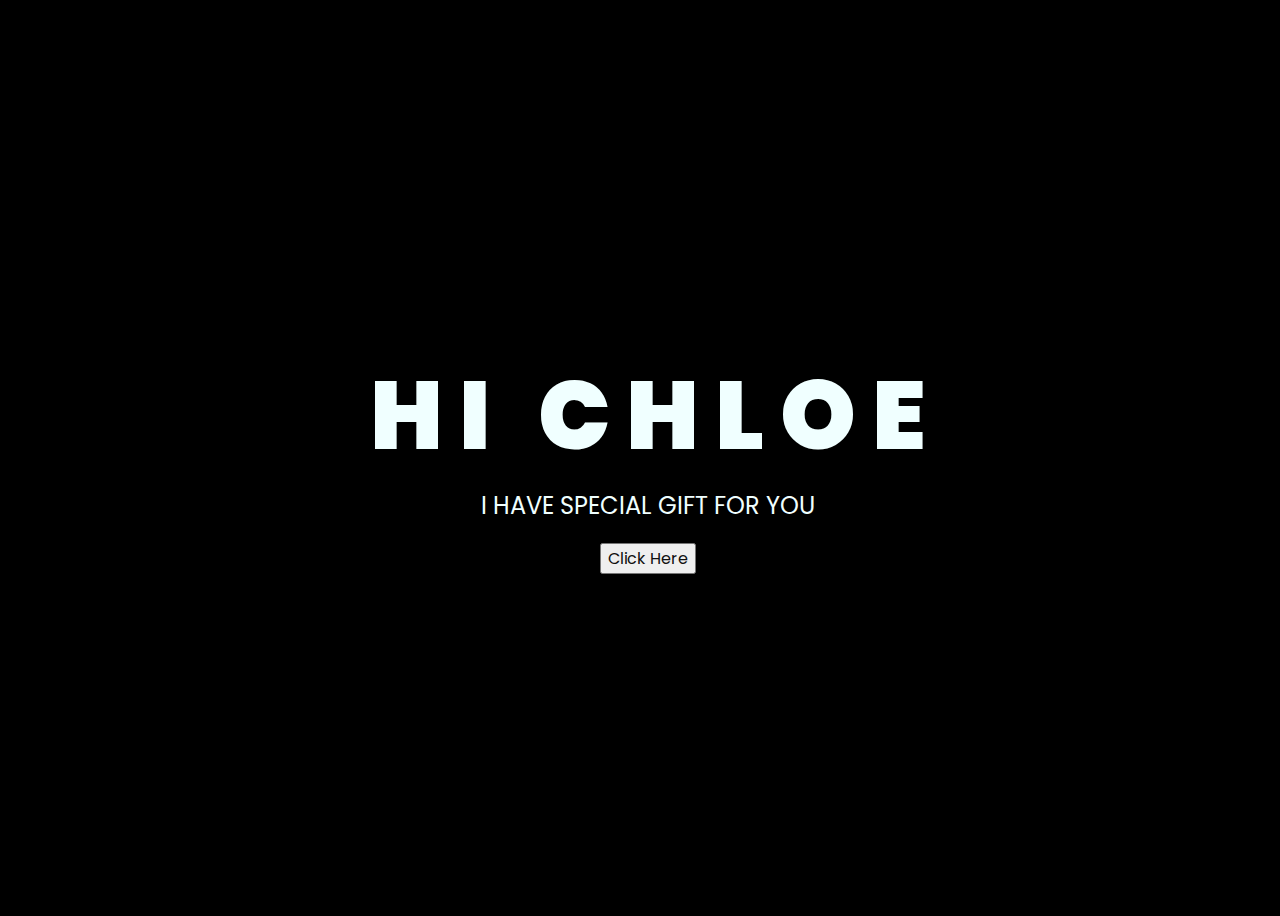
<file: index.html>
<!DOCTYPE html>
<html lang="en">
 <head>
     <meta charset="UTF-8">
     <meta http-equiv="X-UA-Compatible" content="IE=edge">
     <meta name="viewport" content="width=device-width, initial-scale=1.0">
     <link rel="stylesheet" href="style.css">
     <link rel="icon" href="flowers.png">
     <script src="main.js" type="text/javascript"></script><title>Flowers For My Chloe</title>
 </head>
 <body>
   <div class="container">
    <span>H</span>
    <span>I</span>
    <span>&nbsp</span> 
    <span>C</span>
     <span>H</span>
     <span>L</span>
     <span>O</span>
     <span>E</span>
   </div>
   <div class="description">
    <span>I HAVE SPECIAL GIFT FOR YOU</span>
   </div>
   <div class="button">
    <button>
      <a href="flowers for my chloe.html">Click Here</a>
    </button>
   
  </div>
 </body>
</html>
</file>
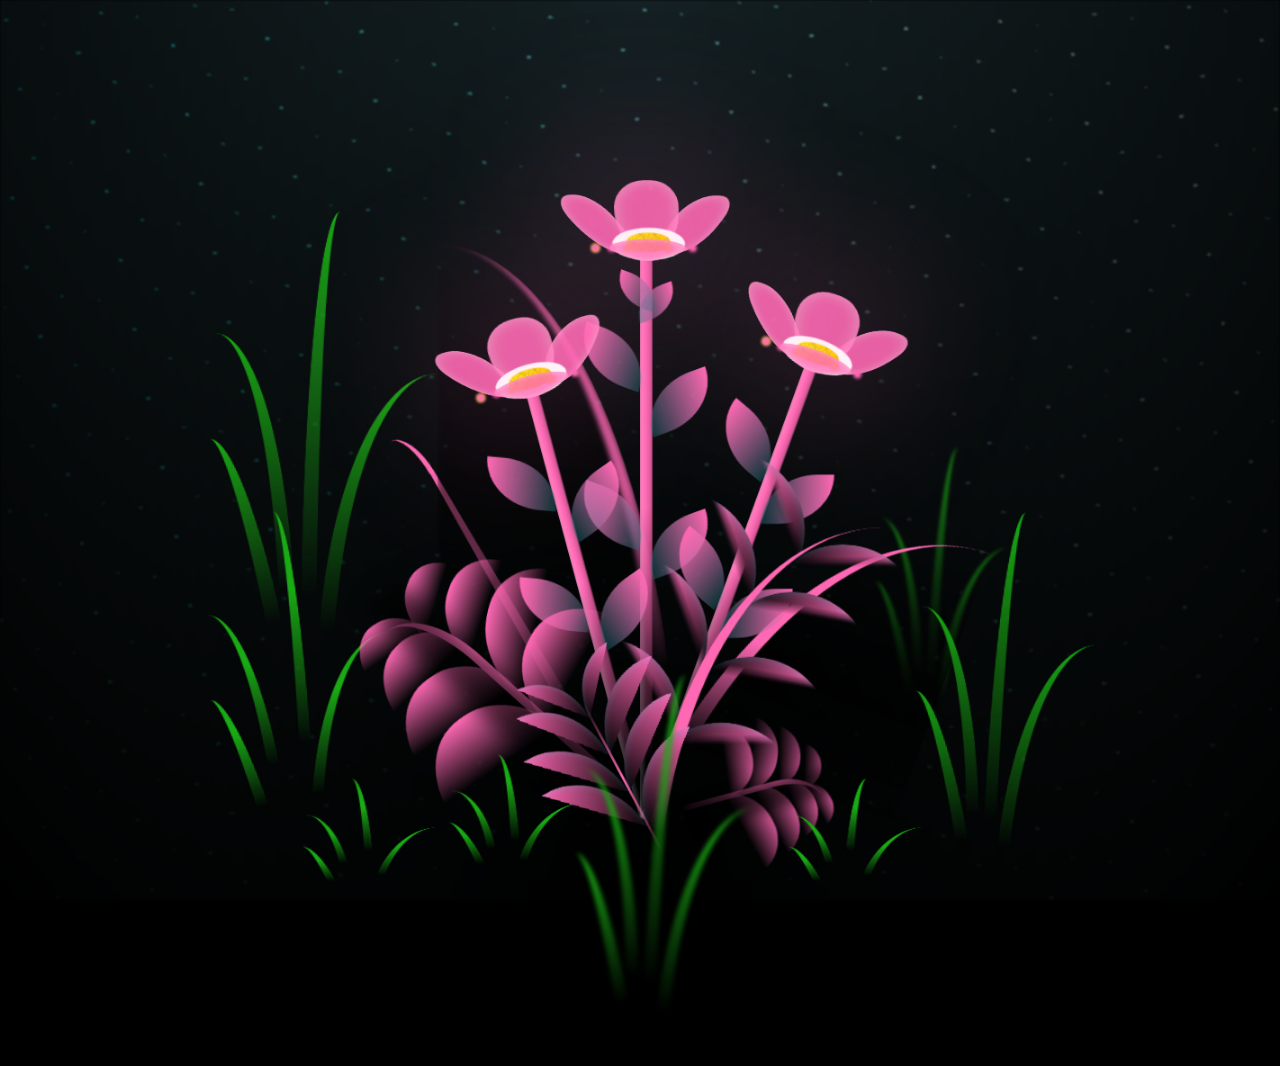
<file: flowers for my chloe.html>
<!DOCTYPE html>
<html lang="en">
<head>
    <meta charset="UTF-8">
    <meta http-equiv="X-UA-Compatible" content="IE=edge">
    <meta name="viewport" content="width=device-width, initial-scale=1.0">
    <link rel="stylesheet" href="main.css">
    <link rel="icon" href="flowers.png">
    <script src="main.js" type="text/javascript"></script><title>For You Madam</title>
</head>
<body class="not-loaded">
    <div class="night"></div>
    <div class="flowers">
      <div class="flower flower--1">
        <div class="flower__leafs flower__leafs--1">
          <div class="flower__leaf flower__leaf--1"></div>
          <div class="flower__leaf flower__leaf--2"></div>
          <div class="flower__leaf flower__leaf--3"></div>
          <div class="flower__leaf flower__leaf--4"></div>
          <div class="flower__white-circle"></div>
  
          <div class="flower__light flower__light--1"></div>
          <div class="flower__light flower__light--2"></div>
          <div class="flower__light flower__light--3"></div>
          <div class="flower__light flower__light--4"></div>
          <div class="flower__light flower__light--5"></div>
          <div class="flower__light flower__light--6"></div>
          <div class="flower__light flower__light--7"></div>
          <div class="flower__light flower__light--8"></div>
  
        </div>
        <div class="flower__line">
          <div class="flower__line__leaf flower__line__leaf--1"></div>
          <div class="flower__line__leaf flower__line__leaf--2"></div>
          <div class="flower__line__leaf flower__line__leaf--3"></div>
          <div class="flower__line__leaf flower__line__leaf--4"></div>
          <div class="flower__line__leaf flower__line__leaf--5"></div>
          <div class="flower__line__leaf flower__line__leaf--6"></div>
        </div>
      </div>
  
      <div class="flower flower--2">
        <div class="flower__leafs flower__leafs--2">
          <div class="flower__leaf flower__leaf--1"></div>
          <div class="flower__leaf flower__leaf--2"></div>
          <div class="flower__leaf flower__leaf--3"></div>
          <div class="flower__leaf flower__leaf--4"></div>
          <div class="flower__white-circle"></div>
  
          <div class="flower__light flower__light--1"></div>
          <div class="flower__light flower__light--2"></div>
          <div class="flower__light flower__light--3"></div>
          <div class="flower__light flower__light--4"></div>
          <div class="flower__light flower__light--5"></div>
          <div class="flower__light flower__light--6"></div>
          <div class="flower__light flower__light--7"></div>
          <div class="flower__light flower__light--8"></div>
  
        </div>
        <div class="flower__line">
          <div class="flower__line__leaf flower__line__leaf--1"></div>
          <div class="flower__line__leaf flower__line__leaf--2"></div>
          <div class="flower__line__leaf flower__line__leaf--3"></div>
          <div class="flower__line__leaf flower__line__leaf--4"></div>
        </div>
      </div>
  
      <div class="flower flower--3">
        <div class="flower__leafs flower__leafs--3">
          <div class="flower__leaf flower__leaf--1"></div>
          <div class="flower__leaf flower__leaf--2"></div>
          <div class="flower__leaf flower__leaf--3"></div>
          <div class="flower__leaf flower__leaf--4"></div>
          <div class="flower__white-circle"></div>
  
          <div class="flower__light flower__light--1"></div>
          <div class="flower__light flower__light--2"></div>
          <div class="flower__light flower__light--3"></div>
          <div class="flower__light flower__light--4"></div>
          <div class="flower__light flower__light--5"></div>
          <div class="flower__light flower__light--6"></div>
          <div class="flower__light flower__light--7"></div>
          <div class="flower__light flower__light--8"></div>
  
        </div>
        <div class="flower__line">
          <div class="flower__line__leaf flower__line__leaf--1"></div>
          <div class="flower__line__leaf flower__line__leaf--2"></div>
          <div class="flower__line__leaf flower__line__leaf--3"></div>
          <div class="flower__line__leaf flower__line__leaf--4"></div>
        </div>
      </div>
  
      <div class="grow-ans" style="--d:1.2s">
        <div class="flower__g-long">
          <div class="flower__g-long__top"></div>
          <div class="flower__g-long__bottom"></div>
        </div>
      </div>
  
      <div class="growing-grass">
        <div class="flower__grass flower__grass--1">
          <div class="flower__grass--top"></div>
          <div class="flower__grass--bottom"></div>
          <div class="flower__grass__leaf flower__grass__leaf--1"></div>
          <div class="flower__grass__leaf flower__grass__leaf--2"></div>
          <div class="flower__grass__leaf flower__grass__leaf--3"></div>
          <div class="flower__grass__leaf flower__grass__leaf--4"></div>
          <div class="flower__grass__leaf flower__grass__leaf--5"></div>
          <div class="flower__grass__leaf flower__grass__leaf--6"></div>
          <div class="flower__grass__leaf flower__grass__leaf--7"></div>
          <div class="flower__grass__leaf flower__grass__leaf--8"></div>
          <div class="flower__grass__overlay"></div>
        </div>
      </div>
  
      <div class="growing-grass">
        <div class="flower__grass flower__grass--2">
          <div class="flower__grass--top"></div>
          <div class="flower__grass--bottom"></div>
          <div class="flower__grass__leaf flower__grass__leaf--1"></div>
          <div class="flower__grass__leaf flower__grass__leaf--2"></div>
          <div class="flower__grass__leaf flower__grass__leaf--3"></div>
          <div class="flower__grass__leaf flower__grass__leaf--4"></div>
          <div class="flower__grass__leaf flower__grass__leaf--5"></div>
          <div class="flower__grass__leaf flower__grass__leaf--6"></div>
          <div class="flower__grass__leaf flower__grass__leaf--7"></div>
          <div class="flower__grass__leaf flower__grass__leaf--8"></div>
          <div class="flower__grass__overlay"></div>
        </div>
      </div>
  
      <div class="grow-ans" style="--d:2.4s">
        <div class="flower__g-right flower__g-right--1">
          <div class="leaf"></div>
        </div>
      </div>
  
      <div class="grow-ans" style="--d:2.8s">
        <div class="flower__g-right flower__g-right--2">
          <div class="leaf"></div>
        </div>
      </div>
  
      <div class="grow-ans" style="--d:2.8s">
        <div class="flower__g-front">
          <div class="flower__g-front__leaf-wrapper flower__g-front__leaf-wrapper--1">
            <div class="flower__g-front__leaf"></div>
          </div>
          <div class="flower__g-front__leaf-wrapper flower__g-front__leaf-wrapper--2">
            <div class="flower__g-front__leaf"></div>
          </div>
          <div class="flower__g-front__leaf-wrapper flower__g-front__leaf-wrapper--3">
            <div class="flower__g-front__leaf"></div>
          </div>
          <div class="flower__g-front__leaf-wrapper flower__g-front__leaf-wrapper--4">
            <div class="flower__g-front__leaf"></div>
          </div>
          <div class="flower__g-front__leaf-wrapper flower__g-front__leaf-wrapper--5">
            <div class="flower__g-front__leaf"></div>
          </div>
          <div class="flower__g-front__leaf-wrapper flower__g-front__leaf-wrapper--6">
            <div class="flower__g-front__leaf"></div>
          </div>
          <div class="flower__g-front__leaf-wrapper flower__g-front__leaf-wrapper--7">
            <div class="flower__g-front__leaf"></div>
          </div>
          <div class="flower__g-front__leaf-wrapper flower__g-front__leaf-wrapper--8">
            <div class="flower__g-front__leaf"></div>
          </div>
          <div class="flower__g-front__line"></div>
        </div>
      </div>
  
      <div class="grow-ans" style="--d:3.2s">
        <div class="flower__g-fr">
          <div class="leaf"></div>
          <div class="flower__g-fr__leaf flower__g-fr__leaf--1"></div>
          <div class="flower__g-fr__leaf flower__g-fr__leaf--2"></div>
          <div class="flower__g-fr__leaf flower__g-fr__leaf--3"></div>
          <div class="flower__g-fr__leaf flower__g-fr__leaf--4"></div>
          <div class="flower__g-fr__leaf flower__g-fr__leaf--5"></div>
          <div class="flower__g-fr__leaf flower__g-fr__leaf--6"></div>
          <div class="flower__g-fr__leaf flower__g-fr__leaf--7"></div>
          <div class="flower__g-fr__leaf flower__g-fr__leaf--8"></div>
        </div>
      </div>
  
      <div class="long-g long-g--0">
        <div class="grow-ans" style="--d:3s">
          <div class="leaf leaf--0"></div>
        </div>
        <div class="grow-ans" style="--d:2.2s">
          <div class="leaf leaf--1"></div>
        </div>
        <div class="grow-ans" style="--d:3.4s">
          <div class="leaf leaf--2"></div>
        </div>
        <div class="grow-ans" style="--d:3.6s">
          <div class="leaf leaf--3"></div>
        </div>
      </div>
  
      <div class="long-g long-g--1">
        <div class="grow-ans" style="--d:3.6s">
          <div class="leaf leaf--0"></div>
        </div>
        <div class="grow-ans" style="--d:3.8s">
          <div class="leaf leaf--1"></div>
        </div>
        <div class="grow-ans" style="--d:4s">
          <div class="leaf leaf--2"></div>
        </div>
        <div class="grow-ans" style="--d:4.2s">
          <div class="leaf leaf--3"></div>
        </div>
      </div>
  
      <div class="long-g long-g--2">
        <div class="grow-ans" style="--d:4s">
          <div class="leaf leaf--0"></div>
        </div>
        <div class="grow-ans" style="--d:4.2s">
          <div class="leaf leaf--1"></div>
        </div>
        <div class="grow-ans" style="--d:4.4s">
          <div class="leaf leaf--2"></div>
        </div>
        <div class="grow-ans" style="--d:4.6s">
          <div class="leaf leaf--3"></div>
        </div>
      </div>
  
      <div class="long-g long-g--3">
        <div class="grow-ans" style="--d:4s">
          <div class="leaf leaf--0"></div>
        </div>
        <div class="grow-ans" style="--d:4.2s">
          <div class="leaf leaf--1"></div>
        </div>
        <div class="grow-ans" style="--d:3s">
          <div class="leaf leaf--2"></div>
        </div>
        <div class="grow-ans" style="--d:3.6s">
          <div class="leaf leaf--3"></div>
        </div>
      </div>
  
      <div class="long-g long-g--4">
        <div class="grow-ans" style="--d:4s">
          <div class="leaf leaf--0"></div>
        </div>
        <div class="grow-ans" style="--d:4.2s">
          <div class="leaf leaf--1"></div>
        </div>
        <div class="grow-ans" style="--d:3s">
          <div class="leaf leaf--2"></div>
        </div>
        <div class="grow-ans" style="--d:3.6s">
          <div class="leaf leaf--3"></div>
        </div>
      </div>
  
      <div class="long-g long-g--5">
        <div class="grow-ans" style="--d:4s">
          <div class="leaf leaf--0"></div>
        </div>
        <div class="grow-ans" style="--d:4.2s">
          <div class="leaf leaf--1"></div>
        </div>
        <div class="grow-ans" style="--d:3s">
          <div class="leaf leaf--2"></div>
        </div>
        <div class="grow-ans" style="--d:3.6s">
          <div class="leaf leaf--3"></div>
        </div>
      </div>
  
      <div class="long-g long-g--6">
        <div class="grow-ans" style="--d:4.2s">
          <div class="leaf leaf--0"></div>
        </div>
        <div class="grow-ans" style="--d:4.4s">
          <div class="leaf leaf--1"></div>
        </div>
        <div class="grow-ans" style="--d:4.6s">
          <div class="leaf leaf--2"></div>
        </div>
        <div class="grow-ans" style="--d:4.8s">
          <div class="leaf leaf--3"></div>
        </div>
      </div>
  
      <div class="long-g long-g--7">
        <div class="grow-ans" style="--d:3s">
          <div class="leaf leaf--0"></div>
        </div>
        <div class="grow-ans" style="--d:3.2s">
          <div class="leaf leaf--1"></div>
        </div>
        <div class="grow-ans" style="--d:3.5s">
          <div class="leaf leaf--2"></div>
        </div>
        <div class="grow-ans" style="--d:3.6s">
          <div class="leaf leaf--3"></div>
        </div>
      </div>
    </div>
  </body>
</html>
</file>
<file: style.css>
@import url('https://fonts.googleapis.com/css2?family=Poppins:ital,wght@0,500;1,900&display=swap');
*{
    font-family: 'Poppins',cursive;
}
body{
    color: azure;
    width: 100%;
    height: 100vh;
    display: flex;
    flex-direction: column;
    align-items: center;
    justify-content: center;
    background-color: black;
}
.container{
    font-size: 6rem;
    font-weight: 900;
}
.container > span{
    animation: glow 3.5s ease-in-out infinite;
}
@keyframes glow{
    0%, 100%{
        color: #fff;
        text-shadow: 0 0 12px #FF69B4, 0 0 50px #FF69B4, 0 0 100px #FF69B4;
    }
    10%, 90%{
        color: #111;
        text-shadow: none;
    }
}
.container > span:nth-child(2){
    animation-delay: .2s ;
}
.container > span:nth-child(3){
    animation-delay: .3s ;
}
.container > span:nth-child(4){
    animation-delay: .4s;
}
.container > span:nth-child(5){
    animation-delay: .5s;
}
.container > span:nth-child(6){
    animation-delay: .6s;
}
.container > span:nth-child(7){
    animation-delay: .7s;
}
.container > span:nth-child(8){
    animation-delay: .8s;
}
.description{
    font-size: 1.5rem;
    margin-bottom: 20px;
}

.button a{
    text-decoration: none;
    font-size: 1rem;
    color: #111;
}

@media screen and (max-width:574px){
    .container{
        display: block;
        font-size: 3rem;
        font-weight: 500;
        text-align: center;
    }
    .description{
        font-size: 1rem;
    }
    
    .button a{
        font-size: .5rem;
    }
}
</file>
<file: main.css>
*,
*::after,
*::before {
  padding: 0;
  margin: 0;
  box-sizing: border-box;
}

:root {
  --dark-color: #000;
}

body {
  display: flex;
  align-items: flex-end;
  justify-content: center;
  min-height: 100vh;
  background-color: var(--dark-color);
  overflow: hidden;
  perspective: 1000px;
}

.night {
  position: fixed;
  left: 50%;
  top: 0;
  transform: translateX(-50%);
  width: 100%;
  height: 100%;
  filter: blur(0.1vmin);
  background-image: radial-gradient(ellipse at top, transparent 0%, var(--dark-color)), radial-gradient(ellipse at bottom, var(--dark-color), rgba(145, 233, 255, 0.2)), repeating-linear-gradient(220deg, rgb(0, 0, 0) 0px, rgb(0, 0, 0) 19px, transparent 19px, transparent 22px), repeating-linear-gradient(189deg, rgb(0, 0, 0) 0px, rgb(0, 0, 0) 19px, transparent 19px, transparent 22px), repeating-linear-gradient(148deg, rgb(0, 0, 0) 0px, rgb(0, 0, 0) 19px, transparent 19px, transparent 22px), linear-gradient(90deg, rgb(0, 255, 250), rgb(240, 240, 240));
}

.flowers {
  position: relative;
  transform: scale(0.9);
}

.flower {
  position: absolute;
  bottom: 10vmin;
  transform-origin: bottom center;
  z-index: 10;
  --fl-speed: 0.8s;
}
.flower--1 {
  -webkit-animation: moving-flower-1 4s linear infinite;
          animation: moving-flower-1 4s linear infinite;
}
.flower--1 .flower__line {
  height: 70vmin;
  -webkit-animation-delay: 0.3s;
          animation-delay: 0.3s;
}
.flower--1 .flower__line__leaf--1 {
  -webkit-animation: blooming-leaf-right var(--fl-speed) 1.6s backwards;
          animation: blooming-leaf-right var(--fl-speed) 1.6s backwards;
}
.flower--1 .flower__line__leaf--2 {
  -webkit-animation: blooming-leaf-right var(--fl-speed) 1.4s backwards;
          animation: blooming-leaf-right var(--fl-speed) 1.4s backwards;
}
.flower--1 .flower__line__leaf--3 {
  -webkit-animation: blooming-leaf-left var(--fl-speed) 1.2s backwards;
          animation: blooming-leaf-left var(--fl-speed) 1.2s backwards;
}
.flower--1 .flower__line__leaf--4 {
  -webkit-animation: blooming-leaf-left var(--fl-speed) 1s backwards;
          animation: blooming-leaf-left var(--fl-speed) 1s backwards;
}
.flower--1 .flower__line__leaf--5 {
  -webkit-animation: blooming-leaf-right var(--fl-speed) 1.8s backwards;
          animation: blooming-leaf-right var(--fl-speed) 1.8s backwards;
}
.flower--1 .flower__line__leaf--6 {
  -webkit-animation: blooming-leaf-left var(--fl-speed) 2s backwards;
          animation: blooming-leaf-left var(--fl-speed) 2s backwards;
}
.flower--2 {
  left: 50%;
  transform: rotate(20deg);
  -webkit-animation: moving-flower-2 4s linear infinite;
          animation: moving-flower-2 4s linear infinite;
}
.flower--2 .flower__line {
  height: 60vmin;
  -webkit-animation-delay: 0.6s;
          animation-delay: 0.6s;
}
.flower--2 .flower__line__leaf--1 {
  -webkit-animation: blooming-leaf-right var(--fl-speed) 1.9s backwards;
          animation: blooming-leaf-right var(--fl-speed) 1.9s backwards;
}
.flower--2 .flower__line__leaf--2 {
  -webkit-animation: blooming-leaf-right var(--fl-speed) 1.7s backwards;
          animation: blooming-leaf-right var(--fl-speed) 1.7s backwards;
}
.flower--2 .flower__line__leaf--3 {
  -webkit-animation: blooming-leaf-left var(--fl-speed) 1.5s backwards;
          animation: blooming-leaf-left var(--fl-speed) 1.5s backwards;
}
.flower--2 .flower__line__leaf--4 {
  -webkit-animation: blooming-leaf-left var(--fl-speed) 1.3s backwards;
          animation: blooming-leaf-left var(--fl-speed) 1.3s backwards;
}
.flower--3 {
  left: 50%;
  transform: rotate(-15deg);
  -webkit-animation: moving-flower-3 4s linear infinite;
          animation: moving-flower-3 4s linear infinite;
}
.flower--3 .flower__line {
  -webkit-animation-delay: 0.9s;
          animation-delay: 0.9s;
}
.flower--3 .flower__line__leaf--1 {
  -webkit-animation: blooming-leaf-right var(--fl-speed) 2.5s backwards;
          animation: blooming-leaf-right var(--fl-speed) 2.5s backwards;
}
.flower--3 .flower__line__leaf--2 {
  -webkit-animation: blooming-leaf-right var(--fl-speed) 2.3s backwards;
          animation: blooming-leaf-right var(--fl-speed) 2.3s backwards;
}
.flower--3 .flower__line__leaf--3 {
  -webkit-animation: blooming-leaf-left var(--fl-speed) 2.1s backwards;
          animation: blooming-leaf-left var(--fl-speed) 2.1s backwards;
}
.flower--3 .flower__line__leaf--4 {
  -webkit-animation: blooming-leaf-left var(--fl-speed) 1.9s backwards;
          animation: blooming-leaf-left var(--fl-speed) 1.9s backwards;
}
.flower__leafs {
  position: relative;
  -webkit-animation: blooming-flower 2s backwards;
          animation: blooming-flower 2s backwards;
}
.flower__leafs--1 {
  -webkit-animation-delay: 1.1s;
          animation-delay: 1.1s;
}
.flower__leafs--2 {
  -webkit-animation-delay: 1.4s;
          animation-delay: 1.4s;
}
.flower__leafs--3 {
  -webkit-animation-delay: 1.7s;
          animation-delay: 1.7s;
}
.flower__leafs::after {
  content: "";
  position: absolute;
  left: 0;
  top: 0;
  transform: translate(-50%, -100%);
  width: 8vmin;
  height: 8vmin;
  background-color: #FF69B4;
  filter: blur(10vmin);
}
.flower__leaf {
  position: absolute;
  bottom: 0;
  left: 50%;
  width: 8vmin;
  height: 11vmin;
  border-radius: 51% 49% 47% 53%/44% 45% 55% 69%;
  background-color: #FF69B4;
  background-image: linear-gradient(to top, #FF69B4, #FF69B4);
  transform-origin: bottom center;
  opacity: 0.9;
  box-shadow: inset 0 0 2vmin rgba(255, 255, 255, 0.5);
}
.flower__leaf--1 {
  transform: translate(-10%, 1%) rotateY(40deg) rotateX(-50deg);
}
.flower__leaf--2 {
  transform: translate(-50%, -4%) rotateX(40deg);
}
.flower__leaf--3 {
  transform: translate(-90%, 0%) rotateY(45deg) rotateX(50deg);
}
.flower__leaf--4 {
  width: 8vmin;
  height: 8vmin;
  transform-origin: bottom left;
  border-radius: 4vmin 10vmin 4vmin 4vmin;
  transform: translate(0%, 18%) rotateX(70deg) rotate(-43deg);
  background-image: linear-gradient(to top, #FF69B4, #FF69B4);
  z-index: 1;
  opacity: 0.8;
}
.flower__white-circle {
  position: absolute;
  left: -3.5vmin;
  top: -3vmin;
  width: 9vmin;
  height: 4vmin;
  border-radius: 50%;
  background-color: #fff;
}
.flower__white-circle::after {
  content: "";
  position: absolute;
  left: 50%;
  top: 45%;
  transform: translate(-50%, -50%);
  width: 60%;
  height: 60%;
  border-radius: inherit;
  background-image: repeating-linear-gradient(135deg, rgba(0, 0, 0, 0.03) 0px, rgba(0, 0, 0, 0.03) 1px, transparent 1px, transparent 12px), repeating-linear-gradient(45deg, rgba(0, 0, 0, 0.03) 0px, rgba(0, 0, 0, 0.03) 1px, transparent 1px, transparent 12px), repeating-linear-gradient(67.5deg, rgba(0, 0, 0, 0.03) 0px, rgba(0, 0, 0, 0.03) 1px, transparent 1px, transparent 12px), repeating-linear-gradient(135deg, rgba(0, 0, 0, 0.03) 0px, rgba(0, 0, 0, 0.03) 1px, transparent 1px, transparent 12px), repeating-linear-gradient(45deg, rgba(0, 0, 0, 0.03) 0px, rgba(0, 0, 0, 0.03) 1px, transparent 1px, transparent 12px), repeating-linear-gradient(112.5deg, rgba(0, 0, 0, 0.03) 0px, rgba(0, 0, 0, 0.03) 1px, transparent 1px, transparent 12px), repeating-linear-gradient(112.5deg, rgba(0, 0, 0, 0.03) 0px, rgba(0, 0, 0, 0.03) 1px, transparent 1px, transparent 12px), repeating-linear-gradient(45deg, rgba(0, 0, 0, 0.03) 0px, rgba(0, 0, 0, 0.03) 1px, transparent 1px, transparent 12px), repeating-linear-gradient(22.5deg, rgba(0, 0, 0, 0.03) 0px, rgba(0, 0, 0, 0.03) 1px, transparent 1px, transparent 12px), repeating-linear-gradient(45deg, rgba(0, 0, 0, 0.03) 0px, rgba(0, 0, 0, 0.03) 1px, transparent 1px, transparent 12px), repeating-linear-gradient(22.5deg, rgba(0, 0, 0, 0.03) 0px, rgba(0, 0, 0, 0.03) 1px, transparent 1px, transparent 12px), repeating-linear-gradient(135deg, rgba(0, 0, 0, 0.03) 0px, rgba(0, 0, 0, 0.03) 1px, transparent 1px, transparent 12px), repeating-linear-gradient(157.5deg, rgba(0, 0, 0, 0.03) 0px, rgba(0, 0, 0, 0.03) 1px, transparent 1px, transparent 12px), repeating-linear-gradient(67.5deg, rgba(0, 0, 0, 0.03) 0px, rgba(0, 0, 0, 0.03) 1px, transparent 1px, transparent 12px), repeating-linear-gradient(67.5deg, rgba(0, 0, 0, 0.03) 0px, rgba(0, 0, 0, 0.03) 1px, transparent 1px, transparent 12px), linear-gradient(90deg, rgb(255, 235, 18), rgb(255, 206, 0));
}
.flower__line {
  height: 55vmin;
  width: 1.5vmin;
  background-image: linear-gradient(to left, rgba(0, 0, 0, 0.2), transparent, rgba(255, 255, 255, 0.2)), linear-gradient(to top, transparent 10%, #FF69B4, #FF69B4);
  box-shadow: inset 0 0 2px rgba(0, 0, 0, 0.5);
  -webkit-animation: grow-flower-tree 4s backwards;
          animation: grow-flower-tree 4s backwards;
}
.flower__line__leaf {
  --w: 7vmin;
  --h: calc(var(--w) + 2vmin);
  position: absolute;
  top: 20%;
  left: 90%;
  width: var(--w);
  height: var(--h);
  border-top-right-radius: var(--h);
  border-bottom-left-radius: var(--h);
  background-image: linear-gradient(to top, rgba(20, 117, 122, 0.4), #FF69B4);
}
.flower__line__leaf--1 {
  transform: rotate(70deg) rotateY(30deg);
}
.flower__line__leaf--2 {
  top: 45%;
  transform: rotate(70deg) rotateY(30deg);
}
.flower__line__leaf--3, .flower__line__leaf--4, .flower__line__leaf--6 {
  border-top-right-radius: 0;
  border-bottom-left-radius: 0;
  border-top-left-radius: var(--h);
  border-bottom-right-radius: var(--h);
  left: -460%;
  top: 12%;
  transform: rotate(-70deg) rotateY(30deg);
}
.flower__line__leaf--4 {
  top: 40%;
}
.flower__line__leaf--5 {
  top: 0;
  transform-origin: left;
  transform: rotate(70deg) rotateY(30deg) scale(0.6);
}
.flower__line__leaf--6 {
  top: -2%;
  left: -450%;
  transform-origin: right;
  transform: rotate(-70deg) rotateY(30deg) scale(0.6);
}
.flower__light {
  position: absolute;
  bottom: 0vmin;
  width: 1vmin;
  height: 1vmin;
  background-color: rgb(255, 251, 0);
  border-radius: 50%;
  filter: blur(0.2vmin);
  -webkit-animation: light-ans 4s linear infinite backwards;
          animation: light-ans 4s linear infinite backwards;
}
.flower__light:nth-child(odd) {
  background-color: #FF69B4;
}
.flower__light--1 {
  left: -2vmin;
  -webkit-animation-delay: 1s;
          animation-delay: 1s;
}
.flower__light--2 {
  left: 3vmin;
  -webkit-animation-delay: 0.5s;
          animation-delay: 0.5s;
}
.flower__light--3 {
  left: -6vmin;
  -webkit-animation-delay: 0.3s;
          animation-delay: 0.3s;
}
.flower__light--4 {
  left: 6vmin;
  -webkit-animation-delay: 0.9s;
          animation-delay: 0.9s;
}
.flower__light--5 {
  left: -1vmin;
  -webkit-animation-delay: 1.5s;
          animation-delay: 1.5s;
}
.flower__light--6 {
  left: -4vmin;
  -webkit-animation-delay: 3s;
          animation-delay: 3s;
}
.flower__light--7 {
  left: 3vmin;
  -webkit-animation-delay: 2s;
          animation-delay: 2s;
}
.flower__light--8 {
  left: -6vmin;
  -webkit-animation-delay: 3.5s;
          animation-delay: 3.5s;
}
.flower__grass {
  --c: #FF69B4;
  --line-w: 1.5vmin;
  position: absolute;
  bottom: 12vmin;
  left: -7vmin;
  display: flex;
  flex-direction: column;
  align-items: flex-end;
  z-index: 20;
  transform-origin: bottom center;
  transform: rotate(-48deg) rotateY(40deg);
}
.flower__grass--1 {
  -webkit-animation: moving-grass 2s linear infinite;
          animation: moving-grass 2s linear infinite;
}
.flower__grass--2 {
  left: 2vmin;
  bottom: 10vmin;
  transform: scale(0.5) rotate(75deg) rotateX(10deg) rotateY(-200deg);
  opacity: 0.8;
  z-index: 0;
  -webkit-animation: moving-grass--2 1.5s linear infinite;
          animation: moving-grass--2 1.5s linear infinite;
}
.flower__grass--top {
  width: 7vmin;
  height: 10vmin;
  border-top-right-radius: 100%;
  border-right: var(--line-w) solid var(--c);
  transform-origin: bottom center;
  transform: rotate(-2deg);
}
.flower__grass--bottom {
  margin-top: -2px;
  width: var(--line-w);
  height: 25vmin;
  background-image: linear-gradient(to top, transparent, var(--c));
}
.flower__grass__leaf {
  --size: 10vmin;
  position: absolute;
  width: calc(var(--size) * 2.1);
  height: var(--size);
  border-top-left-radius: var(--size);
  border-top-right-radius: var(--size);
  background-image: linear-gradient(to top, transparent, transparent 30%, var(--c));
  z-index: 100;
}
.flower__grass__leaf--1 {
  top: -6%;
  left: 30%;
  --size: 6vmin;
  transform: rotate(-20deg);
  -webkit-animation: growing-grass-ans--1 2s 2.6s backwards;
          animation: growing-grass-ans--1 2s 2.6s backwards;
}
@-webkit-keyframes growing-grass-ans--1 {
  0% {
    transform-origin: bottom left;
    transform: rotate(-20deg) scale(0);
  }
}
@keyframes growing-grass-ans--1 {
  0% {
    transform-origin: bottom left;
    transform: rotate(-20deg) scale(0);
  }
}
.flower__grass__leaf--2 {
  top: -5%;
  left: -110%;
  --size: 6vmin;
  transform: rotate(10deg);
  -webkit-animation: growing-grass-ans--2 2s 2.4s linear backwards;
          animation: growing-grass-ans--2 2s 2.4s linear backwards;
}
@-webkit-keyframes growing-grass-ans--2 {
  0% {
    transform-origin: bottom right;
    transform: rotate(10deg) scale(0);
  }
}
@keyframes growing-grass-ans--2 {
  0% {
    transform-origin: bottom right;
    transform: rotate(10deg) scale(0);
  }
}
.flower__grass__leaf--3 {
  top: 5%;
  left: 60%;
  --size: 8vmin;
  transform: rotate(-18deg) rotateX(-20deg);
  -webkit-animation: growing-grass-ans--3 2s 2.2s linear backwards;
          animation: growing-grass-ans--3 2s 2.2s linear backwards;
}
@-webkit-keyframes growing-grass-ans--3 {
  0% {
    transform-origin: bottom left;
    transform: rotate(-18deg) rotateX(-20deg) scale(0);
  }
}
@keyframes growing-grass-ans--3 {
  0% {
    transform-origin: bottom left;
    transform: rotate(-18deg) rotateX(-20deg) scale(0);
  }
}
.flower__grass__leaf--4 {
  top: 6%;
  left: -135%;
  --size: 8vmin;
  transform: rotate(2deg);
  -webkit-animation: growing-grass-ans--4 2s 2s linear backwards;
          animation: growing-grass-ans--4 2s 2s linear backwards;
}
@-webkit-keyframes growing-grass-ans--4 {
  0% {
    transform-origin: bottom right;
    transform: rotate(2deg) scale(0);
  }
}
@keyframes growing-grass-ans--4 {
  0% {
    transform-origin: bottom right;
    transform: rotate(2deg) scale(0);
  }
}
.flower__grass__leaf--5 {
  top: 20%;
  left: 60%;
  --size: 10vmin;
  transform: rotate(-24deg) rotateX(-20deg);
  -webkit-animation: growing-grass-ans--5 2s 1.8s linear backwards;
          animation: growing-grass-ans--5 2s 1.8s linear backwards;
}
@-webkit-keyframes growing-grass-ans--5 {
  0% {
    transform-origin: bottom left;
    transform: rotate(-24deg) rotateX(-20deg) scale(0);
  }
}
@keyframes growing-grass-ans--5 {
  0% {
    transform-origin: bottom left;
    transform: rotate(-24deg) rotateX(-20deg) scale(0);
  }
}
.flower__grass__leaf--6 {
  top: 22%;
  left: -180%;
  --size: 10vmin;
  transform: rotate(10deg);
  -webkit-animation: growing-grass-ans--6 2s 1.6s linear backwards;
          animation: growing-grass-ans--6 2s 1.6s linear backwards;
}
@-webkit-keyframes growing-grass-ans--6 {
  0% {
    transform-origin: bottom right;
    transform: rotate(10deg) scale(0);
  }
}
@keyframes growing-grass-ans--6 {
  0% {
    transform-origin: bottom right;
    transform: rotate(10deg) scale(0);
  }
}
.flower__grass__leaf--7 {
  top: 39%;
  left: 70%;
  --size: 10vmin;
  transform: rotate(-10deg);
  -webkit-animation: growing-grass-ans--7 2s 1.4s linear backwards;
          animation: growing-grass-ans--7 2s 1.4s linear backwards;
}
@-webkit-keyframes growing-grass-ans--7 {
  0% {
    transform-origin: bottom left;
    transform: rotate(-10deg) scale(0);
  }
}
@keyframes growing-grass-ans--7 {
  0% {
    transform-origin: bottom left;
    transform: rotate(-10deg) scale(0);
  }
}
.flower__grass__leaf--8 {
  top: 40%;
  left: -215%;
  --size: 11vmin;
  transform: rotate(10deg);
  -webkit-animation: growing-grass-ans--8 2s 1.2s linear backwards;
          animation: growing-grass-ans--8 2s 1.2s linear backwards;
}
@-webkit-keyframes growing-grass-ans--8 {
  0% {
    transform-origin: bottom right;
    transform: rotate(10deg) scale(0);
  }
}
@keyframes growing-grass-ans--8 {
  0% {
    transform-origin: bottom right;
    transform: rotate(10deg) scale(0);
  }
}
.flower__grass__overlay {
  position: absolute;
  top: -10%;
  right: 0%;
  width: 100%;
  height: 100%;
  background-color: rgba(0, 0, 0, 0.6);
  filter: blur(1.5vmin);
  z-index: 100;
}
.flower__g-long {
  --w: 2vmin;
  --h: 6vmin;
  --c: #FF69B4;
  position: absolute;
  bottom: 10vmin;
  left: -3vmin;
  transform-origin: bottom center;
  transform: rotate(-30deg) rotateY(-20deg);
  display: flex;
  flex-direction: column;
  align-items: flex-end;
  -webkit-animation: flower-g-long-ans 3s linear infinite;
          animation: flower-g-long-ans 3s linear infinite;
}
@-webkit-keyframes flower-g-long-ans {
  0%, 100% {
    transform: rotate(-30deg) rotateY(-20deg);
  }
  50% {
    transform: rotate(-32deg) rotateY(-20deg);
  }
}
@keyframes flower-g-long-ans {
  0%, 100% {
    transform: rotate(-30deg) rotateY(-20deg);
  }
  50% {
    transform: rotate(-32deg) rotateY(-20deg);
  }
}
.flower__g-long__top {
  top: calc(var(--h) * -1);
  width: calc(var(--w) + 1vmin);
  height: var(--h);
  border-top-right-radius: 100%;
  border-right: 0.7vmin solid var(--c);
  transform: translate(-0.7vmin, 1vmin);
}
.flower__g-long__bottom {
  width: var(--w);
  height: 50vmin;
  transform-origin: bottom center;
  background-image: linear-gradient(to top, transparent 30%, var(--c));
  box-shadow: inset 0 0 2px rgba(0, 0, 0, 0.5);
  -webkit-clip-path: polygon(35% 0, 65% 1%, 100% 100%, 0% 100%);
          clip-path: polygon(35% 0, 65% 1%, 100% 100%, 0% 100%);
}
.flower__g-right {
  position: absolute;
  bottom: 6vmin;
  left: -2vmin;
  transform-origin: bottom left;
  transform: rotate(20deg);
}
.flower__g-right .leaf {
  width: 30vmin;
  height: 50vmin;
  border-top-left-radius: 100%;
  border-left: 2vmin solid #FF69B4;
  background-image: linear-gradient(to bottom, transparent, var(--dark-color) 60%);
  -webkit-mask-image: linear-gradient(to top, transparent 30%, #FF69B4 60%);
}
.flower__g-right--1 {
  -webkit-animation: flower-g-right-ans 2.5s linear infinite;
          animation: flower-g-right-ans 2.5s linear infinite;
}
.flower__g-right--2 {
  left: 5vmin;
  transform: rotateY(-180deg);
  -webkit-animation: flower-g-right-ans--2 3s linear infinite;
          animation: flower-g-right-ans--2 3s linear infinite;
}
.flower__g-right--2 .leaf {
  height: 75vmin;
  filter: blur(0.3vmin);
  opacity: 0.8;
}
@-webkit-keyframes flower-g-right-ans {
  0%, 100% {
    transform: rotate(20deg);
  }
  50% {
    transform: rotate(24deg) rotateX(-20deg);
  }
}
@keyframes flower-g-right-ans {
  0%, 100% {
    transform: rotate(20deg);
  }
  50% {
    transform: rotate(24deg) rotateX(-20deg);
  }
}
@-webkit-keyframes flower-g-right-ans--2 {
  0%, 100% {
    transform: rotateY(-180deg) rotate(0deg) rotateX(-20deg);
  }
  50% {
    transform: rotateY(-180deg) rotate(6deg) rotateX(-20deg);
  }
}
@keyframes flower-g-right-ans--2 {
  0%, 100% {
    transform: rotateY(-180deg) rotate(0deg) rotateX(-20deg);
  }
  50% {
    transform: rotateY(-180deg) rotate(6deg) rotateX(-20deg);
  }
}
.flower__g-front {
  position: absolute;
  bottom: 6vmin;
  left: 2.5vmin;
  z-index: 100;
  transform-origin: bottom center;
  transform: rotate(-28deg) rotateY(30deg) scale(1.04);
  -webkit-animation: flower__g-front-ans 2s linear infinite;
          animation: flower__g-front-ans 2s linear infinite;
}
@-webkit-keyframes flower__g-front-ans {
  0%, 100% {
    transform: rotate(-28deg) rotateY(30deg) scale(1.04);
  }
  50% {
    transform: rotate(-35deg) rotateY(40deg) scale(1.04);
  }
}
@keyframes flower__g-front-ans {
  0%, 100% {
    transform: rotate(-28deg) rotateY(30deg) scale(1.04);
  }
  50% {
    transform: rotate(-35deg) rotateY(40deg) scale(1.04);
  }
}
.flower__g-front__line {
  width: 0.3vmin;
  height: 20vmin;
  background-image: linear-gradient(to top, transparent, #FF69B4, transparent 100%);
  position: relative;
}
.flower__g-front__leaf-wrapper {
  position: absolute;
  top: 0;
  left: 0;
  transform-origin: bottom left;
  transform: rotate(10deg);
}
.flower__g-front__leaf-wrapper:nth-child(even) {
  left: 0vmin;
  transform: rotateY(-180deg) rotate(5deg);
  -webkit-animation: flower__g-front__leaf-left-ans 1s ease-in backwards;
          animation: flower__g-front__leaf-left-ans 1s ease-in backwards;
}
.flower__g-front__leaf-wrapper:nth-child(odd) {
  -webkit-animation: flower__g-front__leaf-ans 1s ease-in backwards;
          animation: flower__g-front__leaf-ans 1s ease-in backwards;
}
.flower__g-front__leaf-wrapper--1 {
  top: -8vmin;
  transform: scale(0.7);
  -webkit-animation: flower__g-front__leaf-ans 1s 5.5s ease-in backwards !important;
          animation: flower__g-front__leaf-ans 1s 5.5s ease-in backwards !important;
}
.flower__g-front__leaf-wrapper--2 {
  top: -8vmin;
  transform: rotateY(-180deg) scale(0.7) !important;
  -webkit-animation: flower__g-front__leaf-left-ans-2 1s 4.6s ease-in backwards !important;
          animation: flower__g-front__leaf-left-ans-2 1s 4.6s ease-in backwards !important;
}
.flower__g-front__leaf-wrapper--3 {
  top: -3vmin;
  -webkit-animation: flower__g-front__leaf-ans 1s 4.6s ease-in backwards;
          animation: flower__g-front__leaf-ans 1s 4.6s ease-in backwards;
}
.flower__g-front__leaf-wrapper--4 {
  top: -3vmin;
  transform: rotateY(-180deg) scale(0.9) !important;
  -webkit-animation: flower__g-front__leaf-left-ans-2 1s 4.6s ease-in backwards !important;
          animation: flower__g-front__leaf-left-ans-2 1s 4.6s ease-in backwards !important;
}
@-webkit-keyframes flower__g-front__leaf-left-ans-2 {
  0% {
    transform: rotateY(-180deg) scale(0);
  }
}
@keyframes flower__g-front__leaf-left-ans-2 {
  0% {
    transform: rotateY(-180deg) scale(0);
  }
}
.flower__g-front__leaf-wrapper--5, .flower__g-front__leaf-wrapper--6 {
  top: 2vmin;
}
.flower__g-front__leaf-wrapper--7, .flower__g-front__leaf-wrapper--8 {
  top: 6.5vmin;
}
.flower__g-front__leaf-wrapper--2 {
  -webkit-animation-delay: 5.2s !important;
          animation-delay: 5.2s !important;
}
.flower__g-front__leaf-wrapper--3 {
  -webkit-animation-delay: 4.9s !important;
          animation-delay: 4.9s !important;
}
.flower__g-front__leaf-wrapper--5 {
  -webkit-animation-delay: 4.3s !important;
          animation-delay: 4.3s !important;
}
.flower__g-front__leaf-wrapper--6 {
  -webkit-animation-delay: 4.1s !important;
          animation-delay: 4.1s !important;
}
.flower__g-front__leaf-wrapper--7 {
  -webkit-animation-delay: 3.8s !important;
          animation-delay: 3.8s !important;
}
.flower__g-front__leaf-wrapper--8 {
  -webkit-animation-delay: 3.5s !important;
          animation-delay: 3.5s !important;
}
@-webkit-keyframes flower__g-front__leaf-ans {
  0% {
    transform: rotate(10deg) scale(0);
  }
}
@keyframes flower__g-front__leaf-ans {
  0% {
    transform: rotate(10deg) scale(0);
  }
}
@-webkit-keyframes flower__g-front__leaf-left-ans {
  0% {
    transform: rotateY(-180deg) rotate(5deg) scale(0);
  }
}
@keyframes flower__g-front__leaf-left-ans {
  0% {
    transform: rotateY(-180deg) rotate(5deg) scale(0);
  }
}
.flower__g-front__leaf {
  width: 10vmin;
  height: 10vmin;
  border-radius: 100% 0% 0% 100%/100% 100% 0% 0%;
  box-shadow: inset 0 2px 1vmin hsla(184deg, 97%, 58%, 0.2);
  background-image: linear-gradient(to bottom left, transparent, var(--dark-color)), linear-gradient(to bottom right, #FF69B4 50%, transparent 50%, transparent);
  -webkit-mask-image: linear-gradient(to bottom right, #FF69B4 50%, transparent 50%, transparent);
  mask-image: linear-gradient(to bottom right, #FF69B4 50%, transparent 50%, transparent);
}
.flower__g-fr {
  position: absolute;
  bottom: -4vmin;
  left: vmin;
  transform-origin: bottom left;
  z-index: 10;
  -webkit-animation: flower__g-fr-ans 2s linear infinite;
          animation: flower__g-fr-ans 2s linear infinite;
}
@-webkit-keyframes flower__g-fr-ans {
  0%, 100% {
    transform: rotate(2deg);
  }
  50% {
    transform: rotate(4deg);
  }
}
@keyframes flower__g-fr-ans {
  0%, 100% {
    transform: rotate(2deg);
  }
  50% {
    transform: rotate(4deg);
  }
}
.flower__g-fr .leaf {
  width: 30vmin;
  height: 50vmin;
  border-top-left-radius: 100%;
  border-left: 2vmin solid #FF69B4;
  -webkit-mask-image: linear-gradient(to top, transparent 25%, #FF69B4 50%);
  position: relative;
  z-index: 1;
}
.flower__g-fr__leaf {
  position: absolute;
  top: 0;
  left: 0;
  width: 10vmin;
  height: 10vmin;
  border-radius: 100% 0% 0% 100%/100% 100% 0% 0%;
  box-shadow: inset 0 2px 1vmin hsla(184deg, 97%, 58%, 0.2);
  background-image: linear-gradient(to bottom left, transparent, var(--dark-color) 98%), linear-gradient(to bottom right, #FF69B4 45%, transparent 50%, transparent);
  -webkit-mask-image: linear-gradient(135deg, #FF69B4 40%, transparent 50%, transparent);
}
.flower__g-fr__leaf--1 {
  left: 20vmin;
  transform: rotate(45deg);
  -webkit-animation: flower__g-fr-leaft-ans-1 0.5s 5.2s linear backwards;
          animation: flower__g-fr-leaft-ans-1 0.5s 5.2s linear backwards;
}
@-webkit-keyframes flower__g-fr-leaft-ans-1 {
  0% {
    transform-origin: left;
    transform: rotate(45deg) scale(0);
  }
}
@keyframes flower__g-fr-leaft-ans-1 {
  0% {
    transform-origin: left;
    transform: rotate(45deg) scale(0);
  }
}
.flower__g-fr__leaf--2 {
  left: 12vmin;
  top: -7vmin;
  transform: rotate(25deg) rotateY(-180deg);
  -webkit-animation: flower__g-fr-leaft-ans-6 0.5s 5s linear backwards;
          animation: flower__g-fr-leaft-ans-6 0.5s 5s linear backwards;
}
.flower__g-fr__leaf--3 {
  left: 15vmin;
  top: 6vmin;
  transform: rotate(55deg);
  -webkit-animation: flower__g-fr-leaft-ans-5 0.5s 4.8s linear backwards;
          animation: flower__g-fr-leaft-ans-5 0.5s 4.8s linear backwards;
}
.flower__g-fr__leaf--4 {
  left: 6vmin;
  top: -2vmin;
  transform: rotate(25deg) rotateY(-180deg);
  -webkit-animation: flower__g-fr-leaft-ans-6 0.5s 4.6s linear backwards;
          animation: flower__g-fr-leaft-ans-6 0.5s 4.6s linear backwards;
}
.flower__g-fr__leaf--5 {
  left: 10vmin;
  top: 14vmin;
  transform: rotate(55deg);
  -webkit-animation: flower__g-fr-leaft-ans-5 0.5s 4.4s linear backwards;
          animation: flower__g-fr-leaft-ans-5 0.5s 4.4s linear backwards;
}
@-webkit-keyframes flower__g-fr-leaft-ans-5 {
  0% {
    transform-origin: left;
    transform: rotate(55deg) scale(0);
  }
}
@keyframes flower__g-fr-leaft-ans-5 {
  0% {
    transform-origin: left;
    transform: rotate(55deg) scale(0);
  }
}
.flower__g-fr__leaf--6 {
  left: 0vmin;
  top: 6vmin;
  transform: rotate(25deg) rotateY(-180deg);
  -webkit-animation: flower__g-fr-leaft-ans-6 0.5s 4.2s linear backwards;
          animation: flower__g-fr-leaft-ans-6 0.5s 4.2s linear backwards;
}
@-webkit-keyframes flower__g-fr-leaft-ans-6 {
  0% {
    transform-origin: right;
    transform: rotate(25deg) rotateY(-180deg) scale(0);
  }
}
@keyframes flower__g-fr-leaft-ans-6 {
  0% {
    transform-origin: right;
    transform: rotate(25deg) rotateY(-180deg) scale(0);
  }
}
.flower__g-fr__leaf--7 {
  left: 5vmin;
  top: 22vmin;
  transform: rotate(45deg);
  -webkit-animation: flower__g-fr-leaft-ans-7 0.5s 4s linear backwards;
          animation: flower__g-fr-leaft-ans-7 0.5s 4s linear backwards;
}
@-webkit-keyframes flower__g-fr-leaft-ans-7 {
  0% {
    transform-origin: left;
    transform: rotate(45deg) scale(0);
  }
}
@keyframes flower__g-fr-leaft-ans-7 {
  0% {
    transform-origin: left;
    transform: rotate(45deg) scale(0);
  }
}
.flower__g-fr__leaf--8 {
  left: -4vmin;
  top: 15vmin;
  transform: rotate(15deg) rotateY(-180deg);
  -webkit-animation: flower__g-fr-leaft-ans-8 0.5s 3.8s linear backwards;
          animation: flower__g-fr-leaft-ans-8 0.5s 3.8s linear backwards;
}
@-webkit-keyframes flower__g-fr-leaft-ans-8 {
  0% {
    transform-origin: right;
    transform: rotate(15deg) rotateY(-180deg) scale(0);
  }
}
@keyframes flower__g-fr-leaft-ans-8 {
  0% {
    transform-origin: right;
    transform: rotate(15deg) rotateY(-180deg) scale(0);
  }
}

.long-g {
  position: absolute;
  bottom: 25vmin;
  left: -42vmin;
  transform-origin: bottom left;
}
.long-g--1 {
  bottom: 0vmin;
  transform: scale(0.8) rotate(-5deg);
}
.long-g--1 .leaf {
  -webkit-mask-image: linear-gradient(to top, transparent 40%, #FF69B4 80%) !important;
}
.long-g--1 .leaf--1 {
  --w: 5vmin;
  --h: 60vmin;
  left: -2vmin;
  transform: rotate(3deg) rotateY(-180deg);
}
.long-g--2, .long-g--3 {
  bottom: -3vmin;
  left: -35vmin;
  transform-origin: center;
  transform: scale(0.6) rotateX(60deg);
}
.long-g--2 .leaf, .long-g--3 .leaf {
  -webkit-mask-image: linear-gradient(to top, transparent 50%, #FF69B4 80%) !important;
}
.long-g--2 .leaf--1, .long-g--3 .leaf--1 {
  left: -1vmin;
  transform: rotateY(-180deg);
}
.long-g--3 {
  left: -17vmin;
  bottom: 0vmin;
}
.long-g--3 .leaf {
  -webkit-mask-image: linear-gradient(to top, transparent 40%, #FF69B4 80%) !important;
}
.long-g--4 {
  left: 25vmin;
  bottom: -3vmin;
  transform-origin: center;
  transform: scale(0.6) rotateX(60deg);
}
.long-g--4 .leaf {
  -webkit-mask-image: linear-gradient(to top, transparent 50%, #FF69B4 80%) !important;
}
.long-g--5 {
  left: 42vmin;
  bottom: 0vmin;
  transform: scale(0.8) rotate(2deg);
}
.long-g--6 {
  left: 0vmin;
  bottom: -20vmin;
  z-index: 100;
  filter: blur(0.3vmin);
  transform: scale(0.8) rotate(2deg);
}
.long-g--7 {
  left: 35vmin;
  bottom: 20vmin;
  z-index: -1;
  filter: blur(0.3vmin);
  transform: scale(0.6) rotate(2deg);
  opacity: 0.7;
}
.long-g .leaf {
  --w: 15vmin;
  --h: 40vmin;
  --c: #1aaa15;
  position: absolute;
  bottom: 0;
  width: var(--w);
  height: var(--h);
  border-top-left-radius: 100%;
  border-left: 2vmin solid var(--c);
  -webkit-mask-image: linear-gradient(to top, transparent 20%, var(--dark-color));
  transform-origin: bottom center;
}
.long-g .leaf--0 {
  left: 2vmin;
  -webkit-animation: leaf-ans-1 4s linear infinite;
          animation: leaf-ans-1 4s linear infinite;
}
.long-g .leaf--1 {
  --w: 5vmin;
  --h: 60vmin;
  -webkit-animation: leaf-ans-1 4s linear infinite;
          animation: leaf-ans-1 4s linear infinite;
}
.long-g .leaf--2 {
  --w: 10vmin;
  --h: 40vmin;
  left: -0.5vmin;
  bottom: 5vmin;
  transform-origin: bottom left;
  transform: rotateY(-180deg);
  -webkit-animation: leaf-ans-2 3s linear infinite;
          animation: leaf-ans-2 3s linear infinite;
}
.long-g .leaf--3 {
  --w: 5vmin;
  --h: 30vmin;
  left: -1vmin;
  bottom: 3.2vmin;
  transform-origin: bottom left;
  transform: rotate(-10deg) rotateY(-180deg);
  -webkit-animation: leaf-ans-3 3s linear infinite;
          animation: leaf-ans-3 3s linear infinite;
}

@-webkit-keyframes leaf-ans-1 {
  0%, 100% {
    transform: rotate(-5deg) scale(1);
  }
  50% {
    transform: rotate(5deg) scale(1.1);
  }
}

@keyframes leaf-ans-1 {
  0%, 100% {
    transform: rotate(-5deg) scale(1);
  }
  50% {
    transform: rotate(5deg) scale(1.1);
  }
}
@-webkit-keyframes leaf-ans-2 {
  0%, 100% {
    transform: rotateY(-180deg) rotate(5deg);
  }
  50% {
    transform: rotateY(-180deg) rotate(0deg) scale(1.1);
  }
}
@keyframes leaf-ans-2 {
  0%, 100% {
    transform: rotateY(-180deg) rotate(5deg);
  }
  50% {
    transform: rotateY(-180deg) rotate(0deg) scale(1.1);
  }
}
@-webkit-keyframes leaf-ans-3 {
  0%, 100% {
    transform: rotate(-10deg) rotateY(-180deg);
  }
  50% {
    transform: rotate(-20deg) rotateY(-180deg);
  }
}
@keyframes leaf-ans-3 {
  0%, 100% {
    transform: rotate(-10deg) rotateY(-180deg);
  }
  50% {
    transform: rotate(-20deg) rotateY(-180deg);
  }
}
.grow-ans {
  -webkit-animation: grow-ans 2s var(--d) backwards;
          animation: grow-ans 2s var(--d) backwards;
}

@-webkit-keyframes grow-ans {
  0% {
    transform: scale(0);
    opacity: 0;
  }
}

@keyframes grow-ans {
  0% {
    transform: scale(0);
    opacity: 0;
  }
}
@-webkit-keyframes light-ans {
  0% {
    opacity: 0;
    transform: translateY(0vmin);
  }
  25% {
    opacity: 1;
    transform: translateY(-5vmin) translateX(-2vmin);
  }
  50% {
    opacity: 1;
    transform: translateY(-15vmin) translateX(2vmin);
    filter: blur(0.2vmin);
  }
  75% {
    transform: translateY(-20vmin) translateX(-2vmin);
    filter: blur(0.2vmin);
  }
  100% {
    transform: translateY(-30vmin);
    opacity: 0;
    filter: blur(1vmin);
  }
}
@keyframes light-ans {
  0% {
    opacity: 0;
    transform: translateY(0vmin);
  }
  25% {
    opacity: 1;
    transform: translateY(-5vmin) translateX(-2vmin);
  }
  50% {
    opacity: 1;
    transform: translateY(-15vmin) translateX(2vmin);
    filter: blur(0.2vmin);
  }
  75% {
    transform: translateY(-20vmin) translateX(-2vmin);
    filter: blur(0.2vmin);
  }
  100% {
    transform: translateY(-30vmin);
    opacity: 0;
    filter: blur(1vmin);
  }
}
@-webkit-keyframes moving-flower-1 {
  0%, 100% {
    transform: rotate(2deg);
  }
  50% {
    transform: rotate(-2deg);
  }
}
@keyframes moving-flower-1 {
  0%, 100% {
    transform: rotate(2deg);
  }
  50% {
    transform: rotate(-2deg);
  }
}
@-webkit-keyframes moving-flower-2 {
  0%, 100% {
    transform: rotate(18deg);
  }
  50% {
    transform: rotate(14deg);
  }
}
@keyframes moving-flower-2 {
  0%, 100% {
    transform: rotate(18deg);
  }
  50% {
    transform: rotate(14deg);
  }
}
@-webkit-keyframes moving-flower-3 {
  0%, 100% {
    transform: rotate(-18deg);
  }
  50% {
    transform: rotate(-20deg) rotateY(-10deg);
  }
}
@keyframes moving-flower-3 {
  0%, 100% {
    transform: rotate(-18deg);
  }
  50% {
    transform: rotate(-20deg) rotateY(-10deg);
  }
}
@-webkit-keyframes blooming-leaf-right {
  0% {
    transform-origin: left;
    transform: rotate(70deg) rotateY(30deg) scale(0);
  }
}
@keyframes blooming-leaf-right {
  0% {
    transform-origin: left;
    transform: rotate(70deg) rotateY(30deg) scale(0);
  }
}
@-webkit-keyframes blooming-leaf-left {
  0% {
    transform-origin: right;
    transform: rotate(-70deg) rotateY(30deg) scale(0);
  }
}
@keyframes blooming-leaf-left {
  0% {
    transform-origin: right;
    transform: rotate(-70deg) rotateY(30deg) scale(0);
  }
}
@-webkit-keyframes grow-flower-tree {
  0% {
    height: 0;
    border-radius: 1vmin;
  }
}
@keyframes grow-flower-tree {
  0% {
    height: 0;
    border-radius: 1vmin;
  }
}
@-webkit-keyframes blooming-flower {
  0% {
    transform: scale(0);
  }
}
@keyframes blooming-flower {
  0% {
    transform: scale(0);
  }
}
@-webkit-keyframes moving-grass {
  0%, 100% {
    transform: rotate(-48deg) rotateY(40deg);
  }
  50% {
    transform: rotate(-50deg) rotateY(40deg);
  }
}
@keyframes moving-grass {
  0%, 100% {
    transform: rotate(-48deg) rotateY(40deg);
  }
  50% {
    transform: rotate(-50deg) rotateY(40deg);
  }
}
@-webkit-keyframes moving-grass--2 {
  0%, 100% {
    transform: scale(0.5) rotate(75deg) rotateX(10deg) rotateY(-200deg);
  }
  50% {
    transform: scale(0.5) rotate(79deg) rotateX(10deg) rotateY(-200deg);
  }
}
@keyframes moving-grass--2 {
  0%, 100% {
    transform: scale(0.5) rotate(75deg) rotateX(10deg) rotateY(-200deg);
  }
  50% {
    transform: scale(0.5) rotate(79deg) rotateX(10deg) rotateY(-200deg);
  }
}
.growing-grass {
  -webkit-animation: growing-grass-ans 1s 2s backwards;
          animation: growing-grass-ans 1s 2s backwards;
}

@-webkit-keyframes growing-grass-ans {
  0% {
    transform: scale(0);
  }
}

@keyframes growing-grass-ans {
  0% {
    transform: scale(0);
  }
}
.container * {
  -webkit-animation-play-state: paused !important;
          animation-play-state: paused !important;
}/*# sourceMappingURL=main.css.map */
</file>
